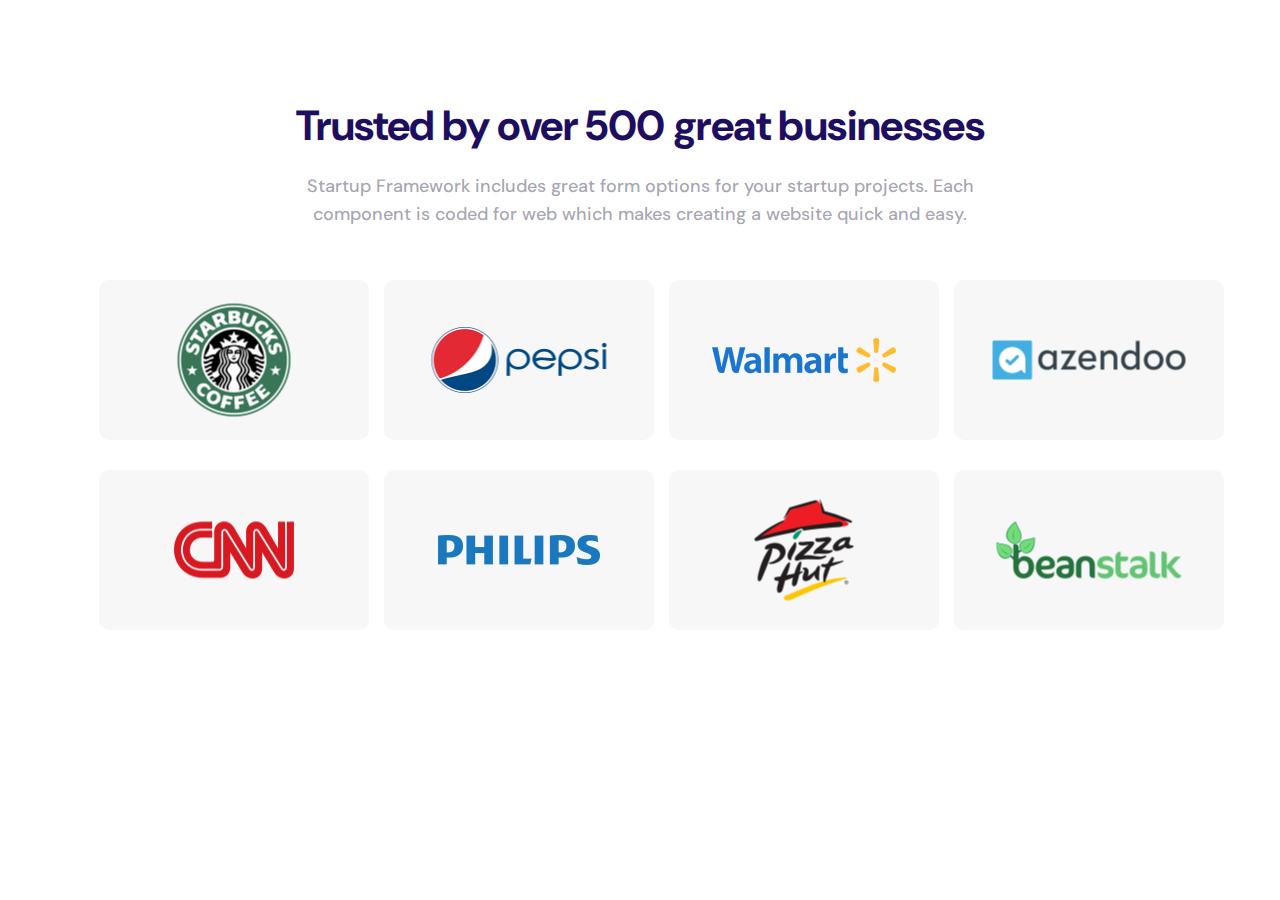
<file: index.html>
<!DOCTYPE html>
<html lang="en">

<head>
    <meta charset="UTF-8">
    <meta name="viewport" content="width=device-width, initial-scale=1.0">
    <title>content-30</title>
    <link rel="stylesheet" href="./assests/css/style.css">
</head>
<body>
    <section>
        <div class="container">
            <h3>
                Trusted by over 500 great businesses
            </h3>
            <p>Startup Framework includes great form options for your startup projects. Each<br> component is coded for
                web which makes
                creating a website quick and easy.</p>



            <div class="row">
                <div class=" col-12 col-6 col-3 ">
                    <div class="card">
                        <img class="imge" src="./assests/css/images/Starbucks.png" alt="pic">
                    </div>
                </div>
                <div class=" col-12 col-6 col-3 ">
                    <div class="card">
                        <img class="imge" src="./assests/css/images/Pepsi.png" alt="pic">
                    </div>
                </div>
                <div class=" col-12 col-6 col-3 ">
                    <div class="card">
                        <img class="imge" src="./assests/css/images/Walmart.png" alt="pic" class="i3">
                    </div>
                </div>
                <div class="col-12 col-6 col-3 ">
                    <div class="card">
                        <img src="./assests/css/images/Azendoo.png" alt="p" class="i4">
                    </div>
                </div>
                <div class="col-12 col-6 col-3 ">
                    <div class="card">
                        <img class="imge" src="./assests/css/images/CNN.png" alt="pic" class="i5">
                    </div>
                </div>
                <div class="col-12 col-6 col-3 ">
                    <div class="card">
                        <img src="./assests/css/images/Philips.png" alt="pic" class="i6">
                    </div>
                </div>
                <div class="col-12 col-6 col-3 ">
                    <div class="card">
                        <img src="./assests/css/images/Pizza Hut.png" alt="p" class="i7">
                    </div>
                </div>
                <div class="col-12 col-6 col-3 ">
                    <div class="card">
                        <img src="./assests/css/images/Beanstalk.png" alt="p" class="i8">
                    </div>
                </div>
            </div>
        </div>
    </section>
</body>

</html>
</file>
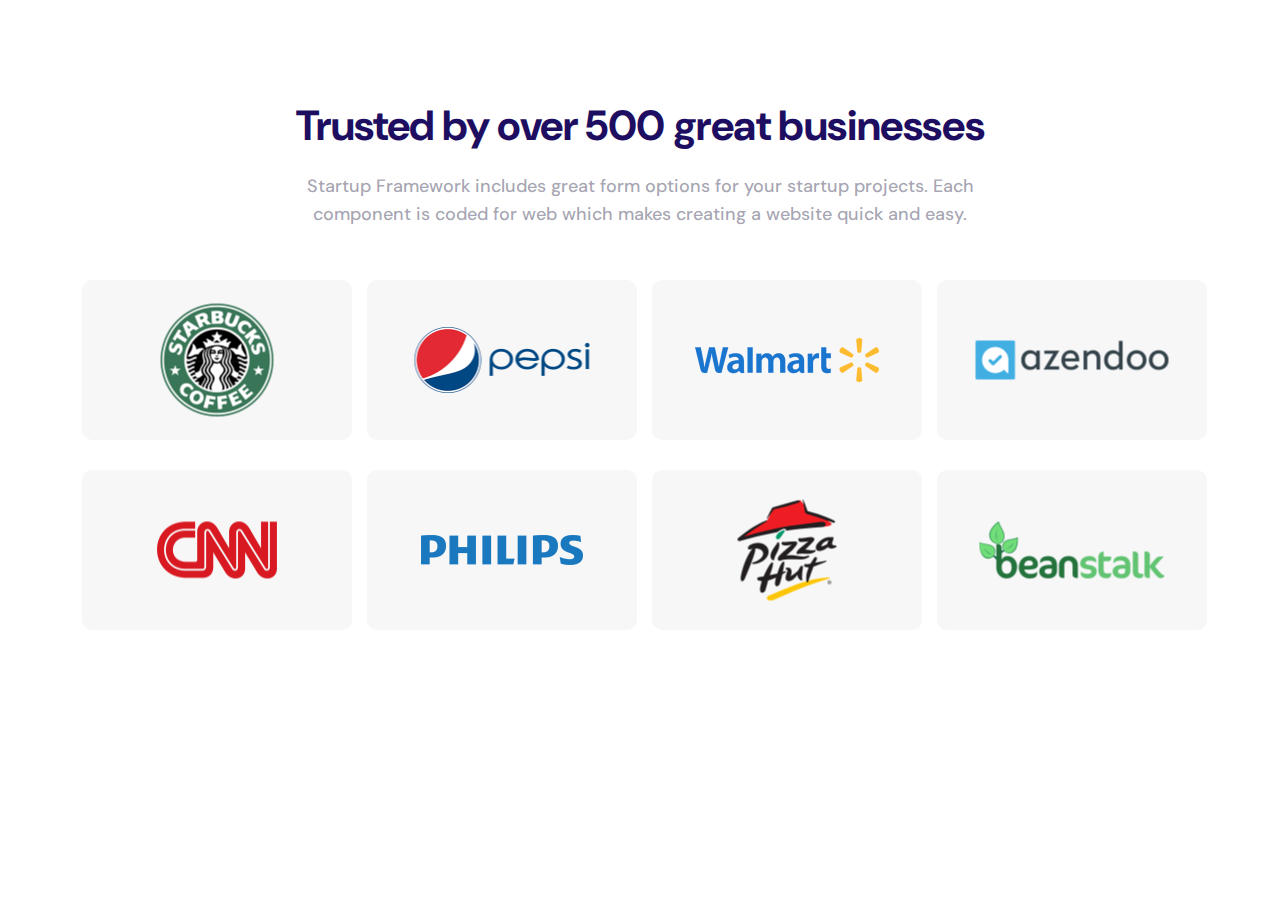
<file: assests/css/images/index.html>
<!DOCTYPE html>
<html lang="en">

<head>
    <meta charset="UTF-8">
    <meta name="viewport" content="width=device-width, initial-scale=1.0">
    <title>content-30</title>
    <link rel="stylesheet" href="./style.css">
</head>

<body>
    <section>
        <div class="container">
            <h3>
                Trusted by over 500 great businesses
            </h3>
            <p>Startup Framework includes great form options for your startup projects. Each<br> component is coded for
                web which makes
                creating a website quick and easy.</p>



            <div class="row">
                <div class=" col-12 col-6 col-3 ">
                    <div class="card">
                        <img class="imge" src="./Starbucks.png" alt="pic">
                    </div>
                </div>
                <div class=" col-12 col-6 col-3 ">
                    <div class="card">
                        <img class="imge" src="./Pepsi.png" alt="pic">
                    </div>
                </div>
                <div class=" col-12 col-6 col-3 ">
                    <div class="card">
                        <img class="imge" src="./Walmart.png" alt="pic" class="i3">
                    </div>
                </div>
                <div class="col-12 col-6 col-3 ">
                    <div class="card">
                        <img src="./Azendoo.png" alt="p" class="i4">
                    </div>
                </div>
                <div class="col-12 col-6 col-3 ">
                    <div class="card">
                        <img class="imge" src="./CNN.png" alt="pic" class="i5">
                    </div>
                </div>
                <div class="col-12 col-6 col-3 ">
                    <div class="card">
                        <img src="./Philips.png" alt="pic" class="i6">
                    </div>
                </div>
                <div class="col-12 col-6 col-3 ">
                    <div class="card">
                        <img src="./Pizza Hut.png" alt="p" class="i7">
                    </div>
                </div>
                <div class="col-12 col-6 col-3 ">
                    <div class="card">
                        <img src="./Beanstalk.png" alt="p" class="i8">
                    </div>
                </div>

            </div>
        </div>

    </section>
</body>

</html>
</file>
<file: assests/css/style.css>
@import url('https://fonts.googleapis.com/css2?family=DM+Sans:ital,opsz,wght@0,9..40,100..1000;1,9..40,100..1000&display=swap');


* {
    margin: 0%;
    padding: 0%;
    text-decoration: none;
    box-sizing: border-box;
    list-style: none;
}

section {
    height: 100vh;
    display: flex;
    align-content: center;
    align-items: center;
    justify-content: center;
    justify-items: center;
    
}



h3 {
    margin-top: 100px;
    font-family: "DM Sans", sans-serif;
    font-size: 42px;
    font-weight: 700;
    line-height: 52px;
    letter-spacing: -0.4000000059604645px;
    text-align: center;
    color: #1E0E62;

}

p {
    margin-top: 20px;
    font-family: "DM Sans", sans-serif;
    font-size: 18px;
    font-weight: 500;
    line-height: 28px;
    text-align: center;
    color: #BDBDC7;
    padding-bottom: 52px;
    color: #15143966;

}

.stext {
    margin-bottom: 22px;
}

.container {
    max-width: 1140px;
    padding-left: 12px;
    padding-right: 12px;
    margin-left: auto;
    margin-right: auto;
    height: 100vh;
}

.row {
    display: flex;
    flex-direction: row;
    flex-wrap: wrap;
    margin-left: -12px;
    margin-right: -12px;
}

.col-3 {
    width: 25%;
    padding-left: 12px;
    padding-right: 12px;
}

.card {
    width: 270px;
    height: 160px;
    border-radius: 10px;
    background-color: #F7F7F8;
    position: relative;
    margin-bottom: 30px;
    margin-left: 17px;

}
img {

    position: absolute;
    top: 50%;
    left: 50%;
    transform: translate(-50%, -50%);
}



.mb24 {
    margin-bottom: 20px;
}


/*-------------------------------------------------------responsive--------------------------------------------------------*/

@media (max-width:992px) {
    .col-3 {
        width: 25%;
        padding-left: 12px;
        padding-right: 12px;
    }    
}
@media (max-width:768px) {
    .col-6 {
        width: 50%;
        padding-left: 12px;
        padding-right: 12px;

    }    
    .card{
        margin-left: 27px;
    }
}
@media (max-width:567px) {
    .col-12 {
        width: 100%;
        padding-left: 12px;
        padding-right: 12px;
    }    
    .card{
        margin-left: 27px;
    }
}
</file>
<file: assests/css/images/style.css>
@import url('https://fonts.googleapis.com/css2?family=DM+Sans:ital,opsz,wght@0,9..40,100..1000;1,9..40,100..1000&display=swap');


* {
    margin: 0%;
    padding: 0%;
    text-decoration: none;
    box-sizing: border-box;
    list-style: none;
}

section {
    height: 100vh;
    display: flex;
    align-content: center;
    align-items: center;
    justify-content: center;
    justify-items: center;
    
}



h3 {
    margin-top: 100px;
    font-family: "DM Sans", sans-serif;
    font-size: 42px;
    font-weight: 700;
    line-height: 52px;
    letter-spacing: -0.4000000059604645px;
    text-align: center;
    color: #1E0E62;

}

p {
    margin-top: 20px;
    font-family: "DM Sans", sans-serif;
    font-size: 18px;
    font-weight: 500;
    line-height: 28px;
    text-align: center;
    color: #BDBDC7;
    padding-bottom: 52px;
    color: #15143966;

}

.stext {
    margin-bottom: 22px;
}

.container {
    max-width: 1140px;
    padding-left: 12px;
    padding-right: 12px;
    margin-left: auto;
    margin-right: auto;
    height: 100vh;
}

.row {
    display: flex;
    flex-direction: row;
    flex-wrap: wrap;
    margin-left: -12px;
    margin-right: -12px;
}

.col-3 {
    width: 25%;
    padding-left: 12px;
    padding-right: 12px;
}

.card {
    width: 270px;
    height: 160px;
    border-radius: 10px;
    background-color: #F7F7F8;
    position: relative;
    margin-bottom: 30px;

}
img {

    position: absolute;
    top: 50%;
    left: 50%;
    transform: translate(-50%, -50%);
}



.mb24 {
    margin-bottom: 20px;
}
@media (max-width:992px) {
    .col-3 {
        width: 25%;
        padding-left: 12px;
        padding-right: 12px;
    }    
}
@media (max-width:768px) {
    .col-6 {
        width: 50%;
        padding-left: 12px;
        padding-right: 12px;
    }    
}
@media (max-width:567px) {
    .col-12 {
        width: 100%;
        padding-left: 12px;
        padding-right: 12px;
    }    
}
</file>
